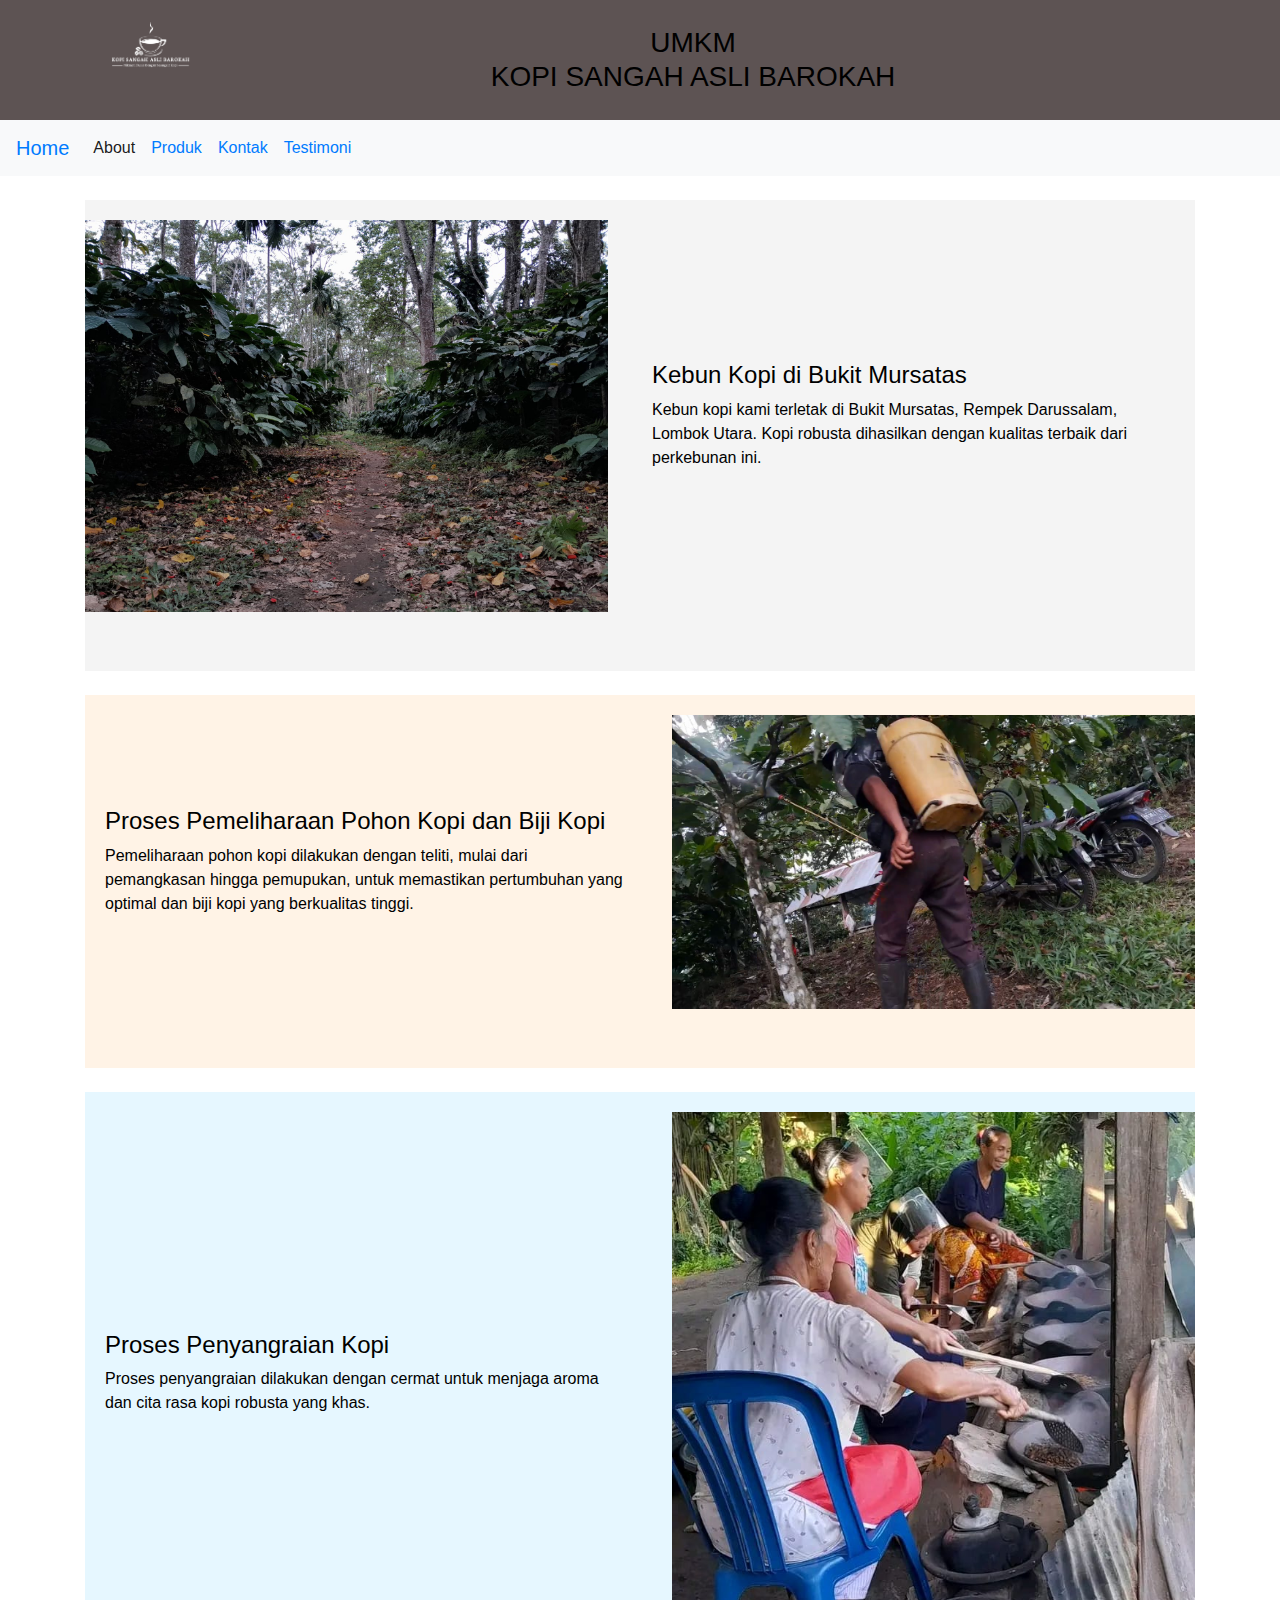
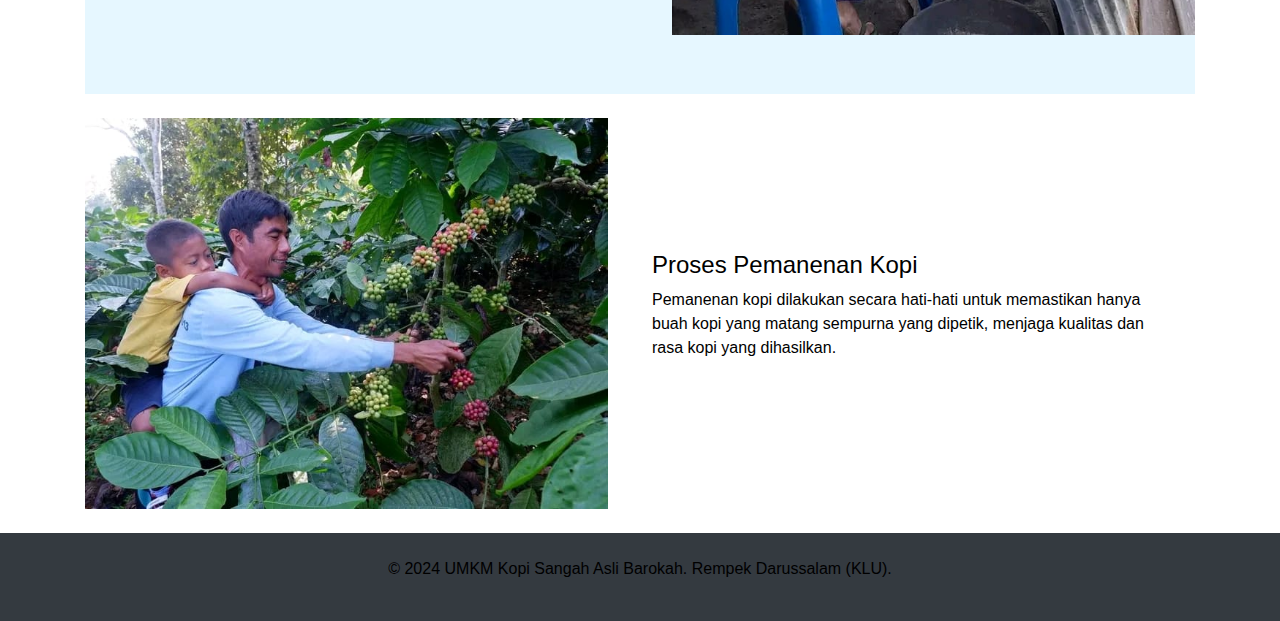
<file: index.html>
<!DOCTYPE html>
<html lang="en">

<head>
    <meta charset="UTF-8">
    <meta name="viewport" content="width=device-width, initial-scale=1.0">
    <title>UMKM Kopi Sangah Asli Barokah</title>
    <link rel="stylesheet" href="https://maxcdn.bootstrapcdn.com/bootstrap/4.5.2/css/bootstrap.min.css">
    <link rel="stylesheet" type="text/css" href="styles.css">
    </head>

<body>
    <header class="py-2" style="background-color: #5d5353; color: white;">
        <div class="container">
            <nav class="navbar navbar-expand-lg navbar-light d-flex align-items-center">
                <a class="navbar-brand" href="index.html">
                    <img src="Logo kopi sangah asli barokah (2).png" alt="Logo" style="width: 80px; height: auto; margin-bottom: 30px;">
                </a>
                <div class="mx-auto text-center">
                    <h3>UMKM</h3>
                    <h3>KOPI SANGAH ASLI BAROKAH</h3>
                </div>
            </nav>
        </div>
    </header>
    
    <nav class="navbar navbar-expand-lg navbar-light bg-light">
        <a class="navbar-brand" href="index.html">Home</a>
        <button class="navbar-toggler" type="button" data-toggle="collapse" data-target="#navbarNav"
            aria-controls="navbarNav" aria-expanded="false" aria-label="Toggle navigation">
            <span class="navbar-toggler-icon"></span>
        </button>
        <div class="collapse navbar-collapse" id="navbarNav">
            <ul class="navbar-nav">
                <li class="nav-item active">
                    <a class="nav-link" href="halaman.html">About <span class="sr-only">(current)</span></a>
                </li>
                <li class="nav-item">
                    <a class="nav-link" href="Produk.html">Produk</a>
                </li>
                <li class="nav-item">
                    <a class="nav-link" href="kontak.html">Kontak</a>
                </li>
                <li class="nav-item">
                    <a class="nav-link" href="Testimoni.html">Testimoni</a>
                </li>
            </ul>
        </div>
    </nav>

    <div class="container mt-4">
        <section id="kebun-kopi" class="mb-4 section-kebun">
            <div class="d-flex align-items-center mb-4">
                <div class="image-container">
                    <img src="kebun kopi.jpg" class="img-fluid" alt="Kebun Kopi">
                </div>
                <div class="text-container ml-4">
                    <h4>Kebun Kopi di Bukit Mursatas</h4>
                    <p>Kebun kopi kami terletak di Bukit Mursatas, Rempek Darussalam, Lombok Utara. Kopi robusta dihasilkan dengan kualitas terbaik dari perkebunan ini.</p>
                </div>
            </div>
        </section>

        <section id="pemeliharaan-pohon-kopi" class="mb-4 section-pemeliharaan">
            <div class="d-flex align-items-center mb-4">
                <div class="text-container mr-4">
                    <h4>Proses Pemeliharaan Pohon Kopi dan Biji Kopi</h4>
                    <p>Pemeliharaan pohon kopi dilakukan dengan teliti, mulai dari pemangkasan hingga pemupukan, untuk memastikan pertumbuhan yang optimal dan biji kopi yang berkualitas tinggi.</p>
                </div>
                <div class="image-container">
                    <img src="pemeliharan.jpg" class="img-fluid" alt="Pemeliharaan Pohon Kopi">
                </div>
            </div>
        </section>

        <section id="penyangraian-kopi" class="mb-4 section-penyangraian">
            <div class="d-flex align-items-center mb-4">
                <div class="text-container mr-4">
                    <h4>Proses Penyangraian Kopi</h4>
                    <p>Proses penyangraian dilakukan dengan cermat untuk menjaga aroma dan cita rasa kopi robusta yang khas.</p>
                </div>
                <div class="image-container">
                    <img src="penyanggraian.jpg" class="img-fluid" alt="Proses Penyangraian">
                </div>
            </div>
        </section>

        <!-- Tambahan: Proses Pemanenan -->
        <section id="pemanenan-kopi" class="mb-4 section-pemanenan">
            <div class="d-flex align-items-center mb-4">
                <div class="image-container mr-4">
                    <img src="pemanenan.jpg" class="img-fluid" alt="Pemanenan Kopi">
                </div>
                <div class="text-container">
                    <h4>Proses Pemanenan Kopi</h4>
                    <p>Pemanenan kopi dilakukan secara hati-hati untuk memastikan hanya buah kopi yang matang sempurna yang dipetik, menjaga kualitas dan rasa kopi yang dihasilkan.</p>
                </div>
            </div>
        </section>
    </div>

    <footer class="text-center mt-4 py-4 bg-dark text-white">
        <div class="container">
            <p>&copy; 2024 UMKM Kopi Sangah Asli Barokah. Rempek Darussalam (KLU).</p>
        </div>
    </footer>

    <script src="https://ajax.googleapis.com/ajax/libs/jquery/3.5.1/jquery.min.js"></script>
    <script src="https://maxcdn.bootstrapcdn.com/bootstrap/4.5.2/js/bootstrap.min.js"></script>
    <script src="scripts.js"></script>
</body>

</html>
</file>
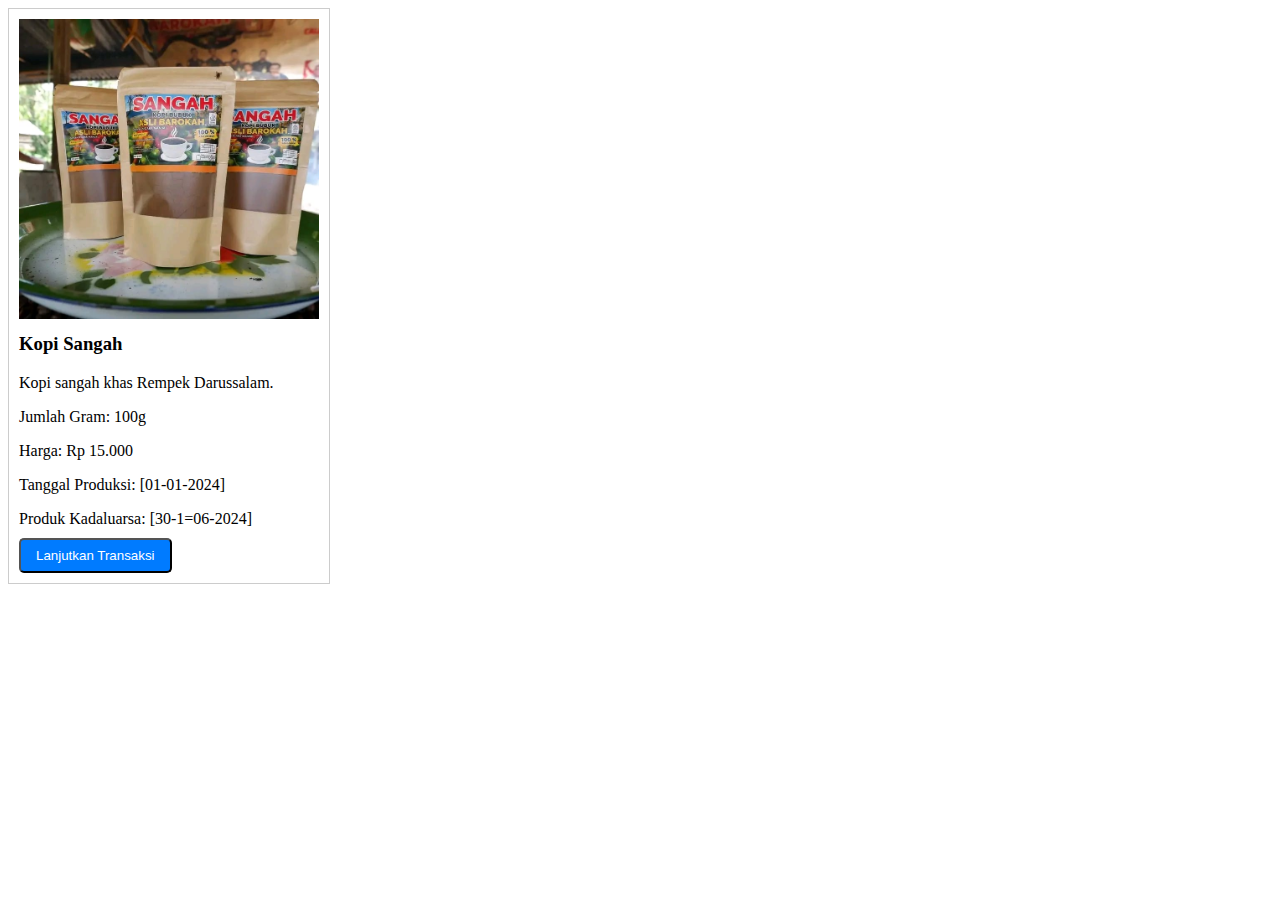
<file: 100g.html>
<!DOCTYPE html>
<html lang="en">
<head>
    <meta charset="UTF-8">
    <meta name="viewport" content="width=device-width, initial-scale=1.0">
    <title>Halaman Produk - Kopi Sangah</title>
    <style>
        .product-item {
            border: 1px solid #ccc;
            padding: 10px;
            margin-bottom: 20px;
            display: inline-block;
            width: 300px;
        }
        .product-item img {
            max-width: 100%;
            height: auto;
        }
        .product-item h3 {
            margin-top: 10px;
        }
        .product-item p {
            margin-bottom: 10px;
        }
        .btn {
            display: inline-block;
            padding: 8px 15px;
            background-color: #007bff;
            color: #fff;
            text-decoration: none;
            border-radius: 5px;
        }
        .btn:hover {
            background-color: #0056b3;
        }
    </style>
</head>
<body>
    <div class="product-item">
        <img src="100g.jpeg" alt="Kopi Sangah">
        <h3>Kopi Sangah</h3>
        <p>Kopi sangah khas Rempek Darussalam.</p>
        <p>Jumlah Gram: 100g</p>
        <p>Harga: Rp 15.000</p>
        <p>Tanggal Produksi: [01-01-2024]</p>
        <p>Produk Kadaluarsa: [30-1=06-2024]</p>
        <form action="formulir.html" method="POST">
            <input type="submit" value="Lanjutkan Transaksi" class="btn btn-primary">
        </form>
    </div>
</body>
</html>
</file>
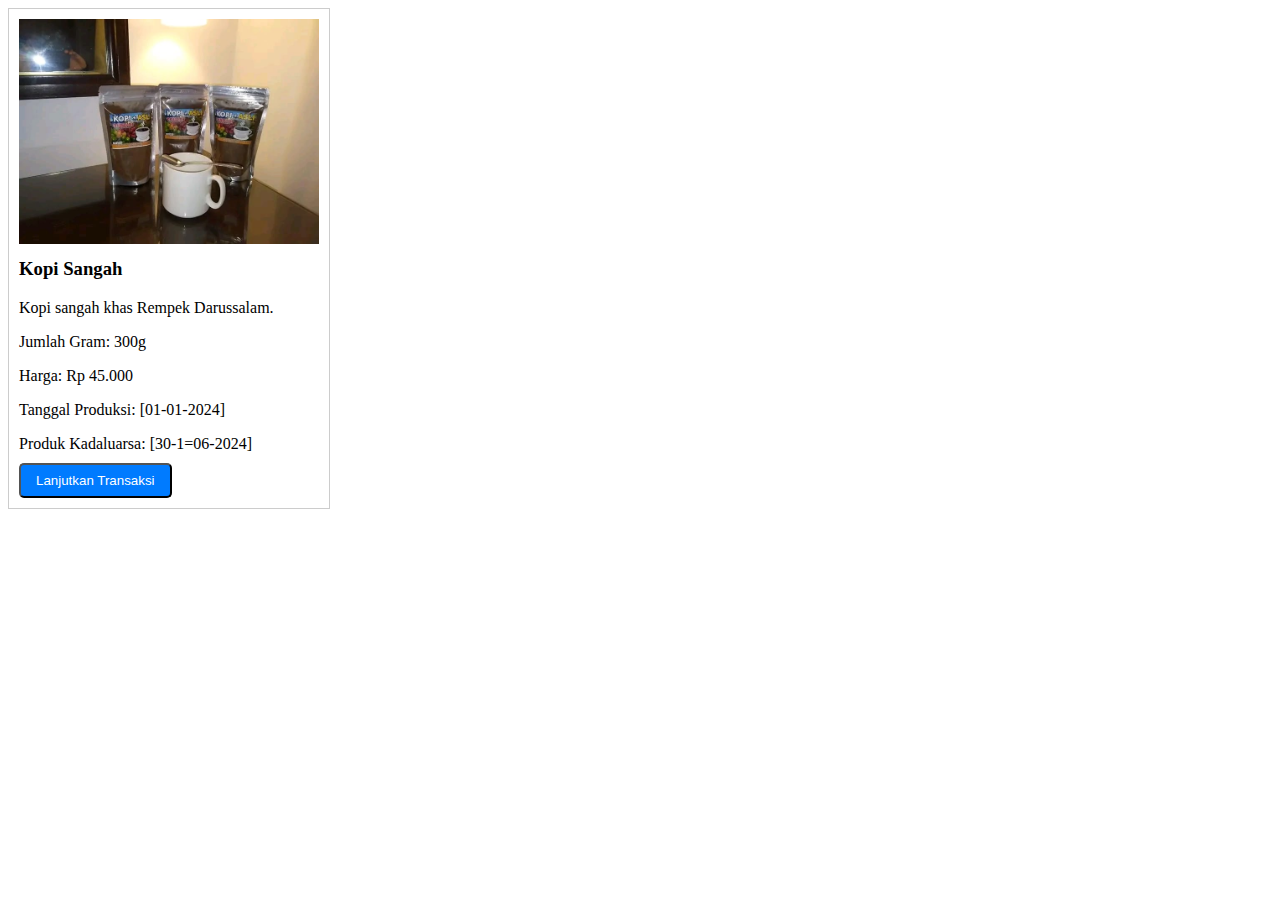
<file: 300g.html>
<!DOCTYPE html>
<html lang="en">
<head>
    <meta charset="UTF-8">
    <meta name="viewport" content="width=device-width, initial-scale=1.0">
    <title>Halaman Produk - Kopi Sangah</title>
    <style>
        .product-item {
            border: 1px solid #ccc;
            padding: 10px;
            margin-bottom: 20px;
            display: inline-block;
            width: 300px;
        }
        .product-item img {
            max-width: 100%;
            height: auto;
        }
        .product-item h3 {
            margin-top: 10px;
        }
        .product-item p {
            margin-bottom: 10px;
        }
        .btn {
            display: inline-block;
            padding: 8px 15px;
            background-color: #007bff;
            color: #fff;
            text-decoration: none;
            border-radius: 5px;
        }
        .btn:hover {
            background-color: #0056b3;
        }
    </style>
</head>
<body>
    <div class="product-item">
        <img src="300g.jpeg" alt="Kopi Sangah">
        <h3>Kopi Sangah</h3>
        <p>Kopi sangah khas Rempek Darussalam.</p>
        <p>Jumlah Gram: 300g</p>
        <p>Harga: Rp 45.000</p>
        <p>Tanggal Produksi: [01-01-2024]</p>
        <p>Produk Kadaluarsa: [30-1=06-2024]</p>
        <form action="formulir.html" method="POST">
            <input type="submit" value="Lanjutkan Transaksi" class="btn btn-primary">
        </form>
    </div>
</body>
</html>
</file>
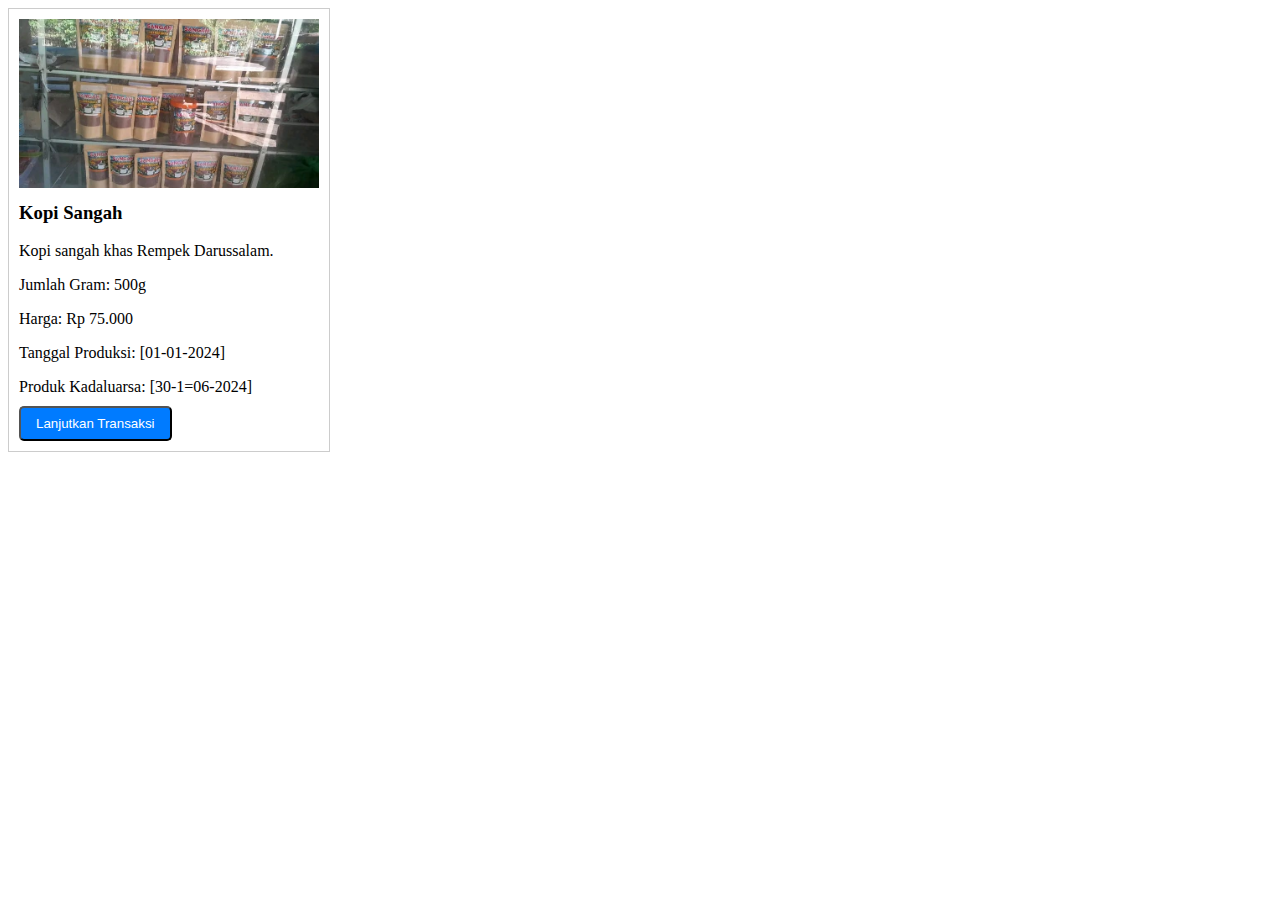
<file: 500g.html>
<!DOCTYPE html>
<html lang="en">
<head>
    <meta charset="UTF-8">
    <meta name="viewport" content="width=device-width, initial-scale=1.0">
    <title>Halaman Produk - Kopi Sangah</title>
    <style>
        .product-item {
            border: 1px solid #ccc;
            padding: 10px;
            margin-bottom: 20px;
            display: inline-block;
            width: 300px;
        }
        .product-item img {
            max-width: 100%;
            height: auto;
        }
        .product-item h3 {
            margin-top: 10px;
        }
        .product-item p {
            margin-bottom: 10px;
        }
        .btn {
            display: inline-block;
            padding: 8px 15px;
            background-color: #007bff;
            color: #fff;
            text-decoration: none;
            border-radius: 5px;
        }
        .btn:hover {
            background-color: #0056b3;
        }
    </style>
</head>
<body>
    <div class="product-item">
        <img src="500g.jpeg" alt="Kopi Sangah">
        <h3>Kopi Sangah</h3>
        <p>Kopi sangah khas Rempek Darussalam.</p>
        <p>Jumlah Gram: 500g</p>
        <p>Harga: Rp 75.000</p>
        <p>Tanggal Produksi: [01-01-2024]</p>
        <p>Produk Kadaluarsa: [30-1=06-2024]</p>
        <form action="formulir.html" method="POST">
            <input type="submit" value="Lanjutkan Transaksi" class="btn btn-primary">
        </form>
    </div>
</body>
</html>
</file>
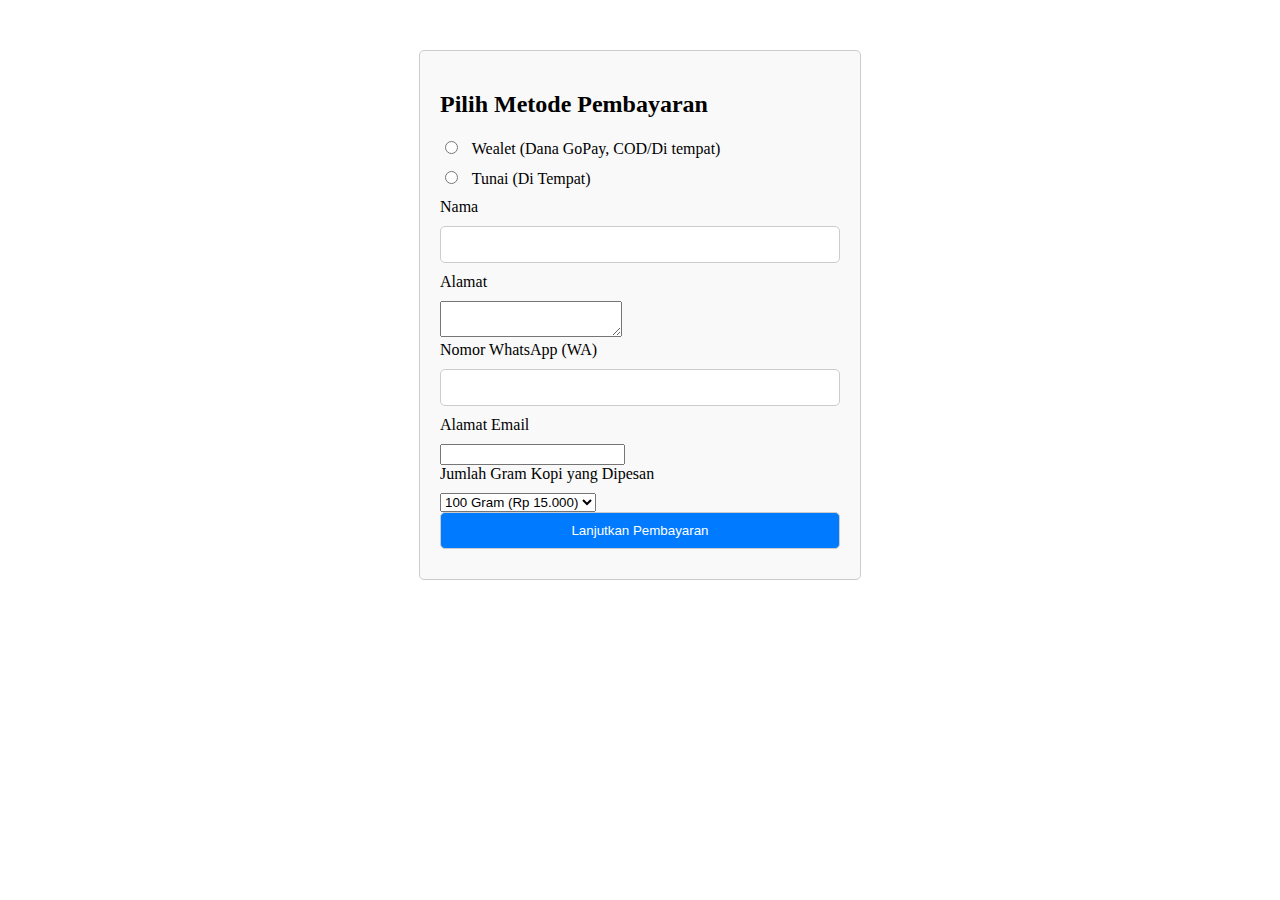
<file: formulir.html>
<!DOCTYPE html>
<html lang="en">
<head>
    <meta charset="UTF-8">
    <meta name="viewport" content="width=device-width, initial-scale=1.0">
    <title>Halaman Pembayaran - Kopi Sangah</title>
    <style>
        .container {
            max-width: 400px;
            margin: 50px auto;
            padding: 20px;
            border: 1px solid #ccc;
            border-radius: 5px;
            background-color: #f9f9f9;
        }
        label {
            display: block;
            margin-bottom: 10px;
        }
        input[type="radio"] {
            margin-right: 10px;
        }
        input[type="text"], input[type="submit"] {
            width: 100%;
            padding: 10px;
            margin-bottom: 10px;
            border-radius: 5px;
            border: 1px solid #ccc;
            box-sizing: border-box;
        }
        .btn {
            display: inline-block;
            padding: 8px 15px;
            background-color: #007bff;
            color: #fff;
            text-decoration: none;
            border-radius: 5px;
        }
        .btn:hover {
            background-color: #0056b3;
        }
    </style>
</head>
<body>
    <div class="container">
        <h2>Pilih Metode Pembayaran</h2>
        <form id="paymentForm" action="proses_pembayaran.php" method="POST">
            <label>
                <input type="radio" name="metode_pembayaran" value="ewalet">
                Wealet (Dana GoPay, COD/Di tempat)
            </label>
            <label>
                <input type="radio" name="metode_pembayaran" value="tunai">
                Tunai (Di Tempat)
            </label>

            <label for="nama_pelanggan">Nama</label>
            <input type="text" id="nama_pelanggan" name="nama_pelanggan" required>

            <label for="alamat">Alamat</label>
            <textarea id="alamat" name="alamat" required></textarea>

            <label for="wa">Nomor WhatsApp (WA)</label>
            <input type="text" id="wa" name="wa" required>

            <label for="email">Alamat Email</label>
            <input type="email" id="email" name="email" required>

            <label for="jumlah_barang">Jumlah Gram Kopi yang Dipesan</label>
            <select id="jumlah_barang" name="jumlah_barang" required>
                <option value="100">100 Gram (Rp 15.000)</option>
                <option value="300">300 Gram (Rp 45.000)</option>
                <option value="500">500 Gram (Rp 75.000)</option>
            </select>

            <input type="submit" value="Lanjutkan Pembayaran" class="btn btn-primary">
        </form>
    </div>
    <script src="https://ajax.googleapis.com/ajax/libs/jquery/3.5.1/jquery.min.js"></script>
    <script src="https://maxcdn.bootstrapcdn.com/bootstrap/4.5.2/js/bootstrap.min.js"></script>
    <script src="scripts.js"></script>
</body>
</html>
</file>
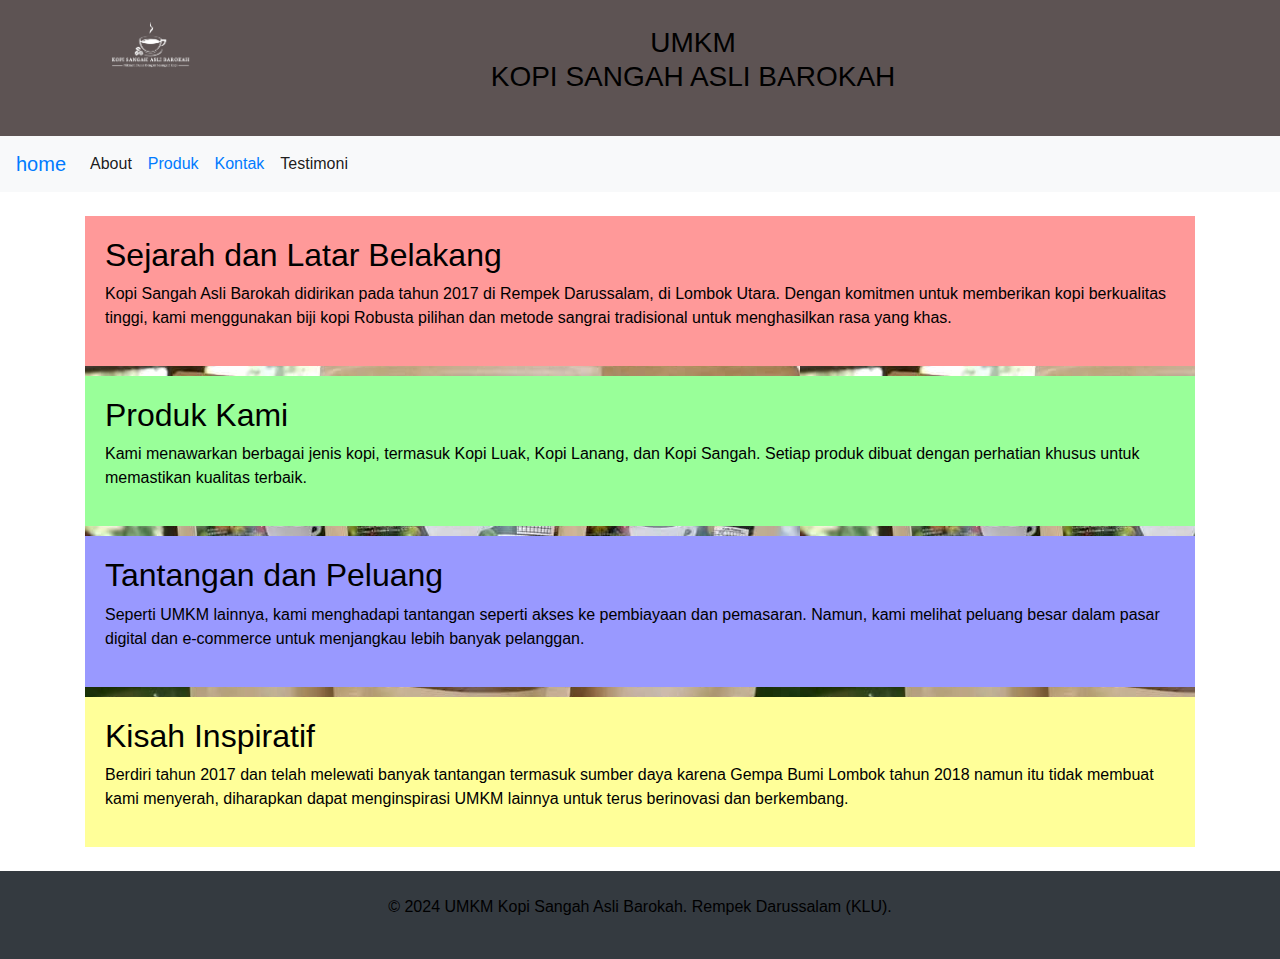
<file: halaman.html>
<!DOCTYPE html>
<html lang="en">

<head>
    <meta charset="UTF-8">
    <meta name="viewport" content="width=device-width, initial-scale=1.0">
    <title>UMKM Kopi Sangah Asli Barokah</title>
    <link rel="stylesheet" href="https://maxcdn.bootstrapcdn.com/bootstrap/4.5.2/css/bootstrap.min.css">
    <link rel="stylesheet" type="text/css" href="styles.css">
</head>

<body>
    <header class="py-2" style="background-color: #5d5353; color: white;">
        <div class="container">
            <nav class="navbar navbar-expand-lg navbar-light d-flex align-items-center">
                <a class="navbar-brand" href="index.html">
                    <img src="Logo kopi sangah asli barokah (2).png" alt="Logo"
                        style="width: 80px; height: auto; margin-bottom: 30px;">
                </a>
                <div class="mx-auto text-center">
                    <h3>UMKM</h3>
                    <h3>KOPI SANGAH ASLI BAROKAH</h3>
                </div>
            </nav>
            <p class="text-white text-center" style="font-size: 14px;"></p>
        </div>
    </header>

    <nav class="navbar navbar-expand-lg navbar-light bg-light">
        <a class="navbar-brand" href="index.html">home</a>
        <button class="navbar-toggler" type="button" data-toggle="collapse" data-target="#navbarNav"
            aria-controls="navbarNav" aria-expanded="false" aria-label="Toggle navigation">
            <span class="navbar-toggler-icon"></span>
        </button>
        <div class="collapse navbar-collapse" id="navbarNav">
            <ul class="navbar-nav">
                <li class="nav-item active">
                    <a class="nav-link" href="halaman.html">About <span class="sr-only">(current)</span></a>
                </li>
                <li class="nav-item">
                    <a class="nav-link" href="Produk.html">Produk</a>
                </li>
                <li class="nav-item">
                    <a class="nav-link" href="kontak.html">Kontak</a>
                </li>
                <li class="nav-item active">
                    <a class="nav-link" href="Testimoni.html">Testimoni <span class="sr-only">(current)</span></a>
                </li>
            </ul>
        </div>
    </nav>

    <div class="container mt-4">
        <div class="azman">
            <div class="azman-6 azman-1">
                <h2>Sejarah dan Latar Belakang</h2>
                <p>Kopi Sangah Asli Barokah didirikan pada tahun 2017 di Rempek Darussalam, di Lombok Utara. Dengan
                    komitmen untuk memberikan kopi berkualitas tinggi, kami menggunakan biji kopi Robusta pilihan dan
                    metode sangrai tradisional untuk menghasilkan rasa yang khas.</p>
            </div>
            <div class="azman-6 azman-2">
                <h2>Produk Kami</h2>
                <p>Kami menawarkan berbagai jenis kopi, termasuk Kopi Luak, Kopi Lanang, dan Kopi Sangah. Setiap produk
                    dibuat dengan perhatian khusus untuk memastikan kualitas terbaik.</p>
            </div>
            <div class="azman-6 azman-3">
                <h2>Tantangan dan Peluang</h2>
                <p>Seperti UMKM lainnya, kami menghadapi tantangan seperti akses ke pembiayaan dan pemasaran. Namun,
                    kami melihat peluang besar dalam pasar digital dan e-commerce untuk menjangkau lebih banyak
                    pelanggan.</p>
            </div>
            <div class="azman-6 azman-4">
                <h2>Kisah Inspiratif</h2>
                <p>Berdiri tahun 2017 dan telah melewati banyak tantangan termasuk sumber daya karena Gempa Bumi Lombok
                    tahun 2018 namun itu tidak membuat kami menyerah, diharapkan dapat menginspirasi UMKM lainnya untuk
                    terus berinovasi dan berkembang.</p>
            </div>
        </div>
    </div>

    <footer class="text-center mt-4 py-4 bg-dark text-white">
        <div class="container">
            <p>&copy; 2024 UMKM Kopi Sangah Asli Barokah. Rempek Darussalam (KLU).</p>
        </div>
    </footer>

    <script src="https://ajax.googleapis.com/ajax/libs/jquery/3.5.1/jquery.min.js"></script>
    <script src="https://maxcdn.bootstrapcdn.com/bootstrap/4.5.2/js/bootstrap.min.js"></script>
</body>

</html>
</file>
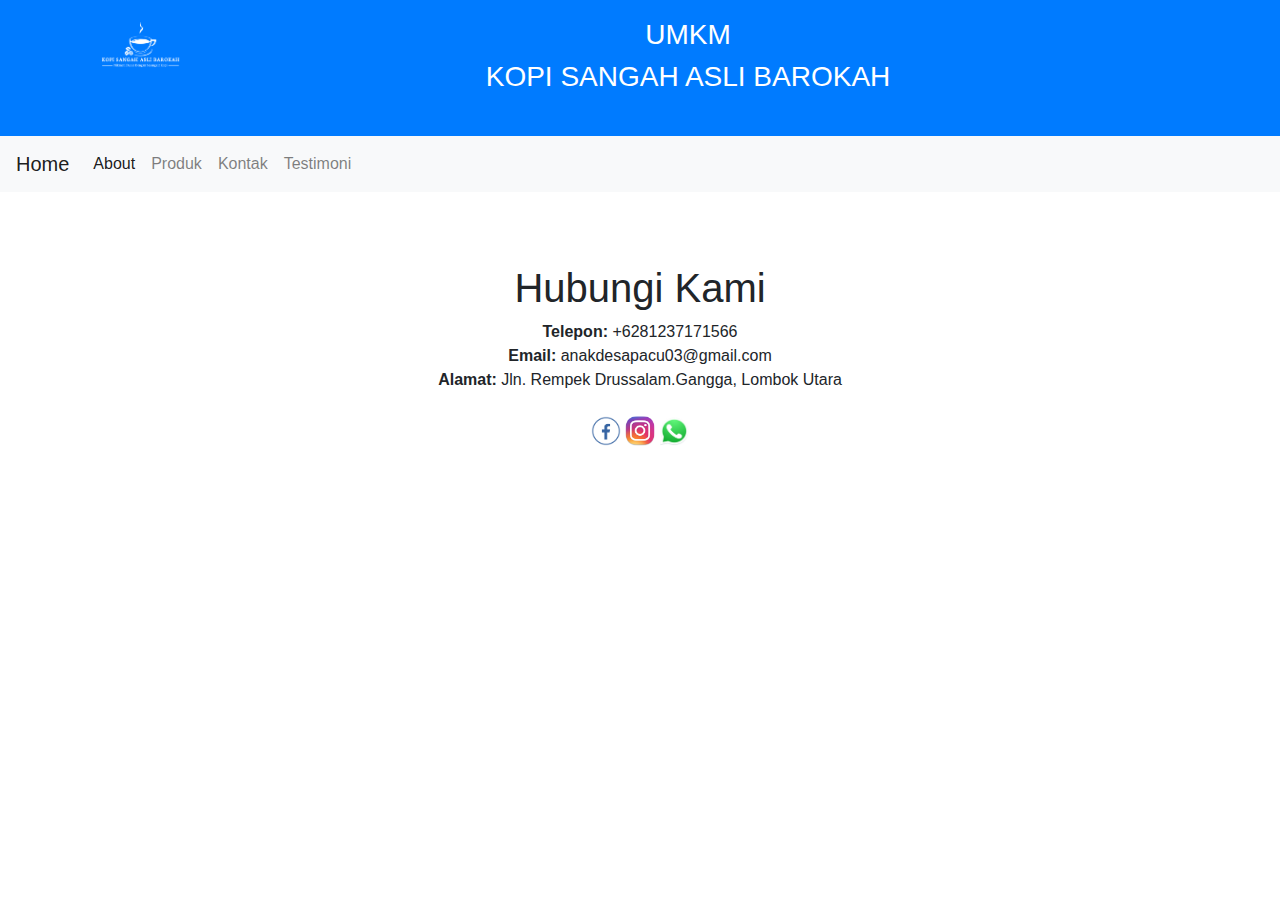
<file: kontak.html>
<!DOCTYPE html>
<html lang="en">

<head>
    <meta charset="UTF-8">
    <meta name="viewport" content="width=device-width, initial-scale=1.0">
    <title>Kontak Kami</title>
    <link href="https://stackpath.bootstrapcdn.com/bootstrap/4.5.2/css/bootstrap.min.css" rel="stylesheet">
    
</head>

<body>
    <header class="bg-primary text-white py-2">
        <div class="container">
            <nav class="navbar navbar-expand-lg navbar-light d-flex align-items-center">
                <a class="navbar-brand" href="#">
                    <img src="Logo kopi sangah asli barokah (2).png" alt="Logo"
                        style="width: 80px; height: auto; margin-bottom: 30px;">
                </a>
                <div class="mx-auto text-center">
                    <h3>UMKM</h3>
                    <h3>KOPI SANGAH ASLI BAROKAH</h3>
                </div>
            </nav>
            <p class="text-white text-center" style="font-size: 14px;"></p>
        </div>
    </header>

   <nav class="navbar navbar-expand-lg navbar-light bg-light">
        <a class="navbar-brand" href="index.html">Home</a>
        <button class="navbar-toggler" type="button" data-toggle="collapse" data-target="#navbarNav"
            aria-controls="navbarNav" aria-expanded="false" aria-label="Toggle navigation">
            <span class="navbar-toggler-icon"></span>
        </button>
        <div class="collapse navbar-collapse" id="navbarNav">
            <ul class="navbar-nav">
                <li class="nav-item active">
                    <a class="nav-link" href="halaman.html">About <span class="sr-only">(current)</span></a>
                </li>
                <li class="nav-item">
                    <a class="nav-link" href="Produk.html">Produk</a>
                </li>
                <li class="nav-item">
                    <a class="nav-link" href="kontak.html">Kontak</a>
                </li>
                <li class="nav-item">
                    <a class="nav-link" href="Testimoni.html">Testimoni</a>
                </li>
            </ul>
        </div>
    </nav>
    
    <br>
    <br>
    <br>
    <div class="container">
        <div class="row justify-content-center">
            <div class="col-md-6">
                <h1 class="text-center">Hubungi Kami</h1>
                <div class="contact-container text-center">
                    <div class="contact-item">
                        <strong>Telepon:</strong> +6281237171566
                    </div>
                    <div class="contact-item">
                        <strong>Email:</strong> anakdesapacu03@gmail.com
                    </div>
                    <div class="contact-item">
                        <strong>Alamat:</strong> Jln. Rempek Drussalam.Gangga, Lombok Utara
                    </div>
                    <br>
                    <div class="social-icons text-center">
                        <a href="https://www.facebook.com/profile.php?id=61551839279255" target="_blank">
                            <img src="fb.png" alt="Facebook" class="icon" width="30" height="30">
                        </a>
                        <a href="https://www.instagram.com/az032003?igsh=MWVibHM5eGdoZGw3aA==" target="_blank">
                            <img src="ig.png" alt="Instagram" class="icon" width="30" height="30">
                        </a>

                        <a href="https://wa.me/6281237171566" target="_blank">
                            <img src="wa.png" alt="WhatsApp" class="icon" width="30" height="30">
                        </a>
                    </div>
                </div>
            </div>
        </div>
    </div>

    <!-- Bootstrap JS -->
    <script src="https://ajax.googleapis.com/ajax/libs/jquery/3.5.1/jquery.min.js"></script>
    <script src="https://maxcdn.bootstrapcdn.com/bootstrap/4.5.2/js/bootstrap.min.js"></script>
</body>

</html>
</file>
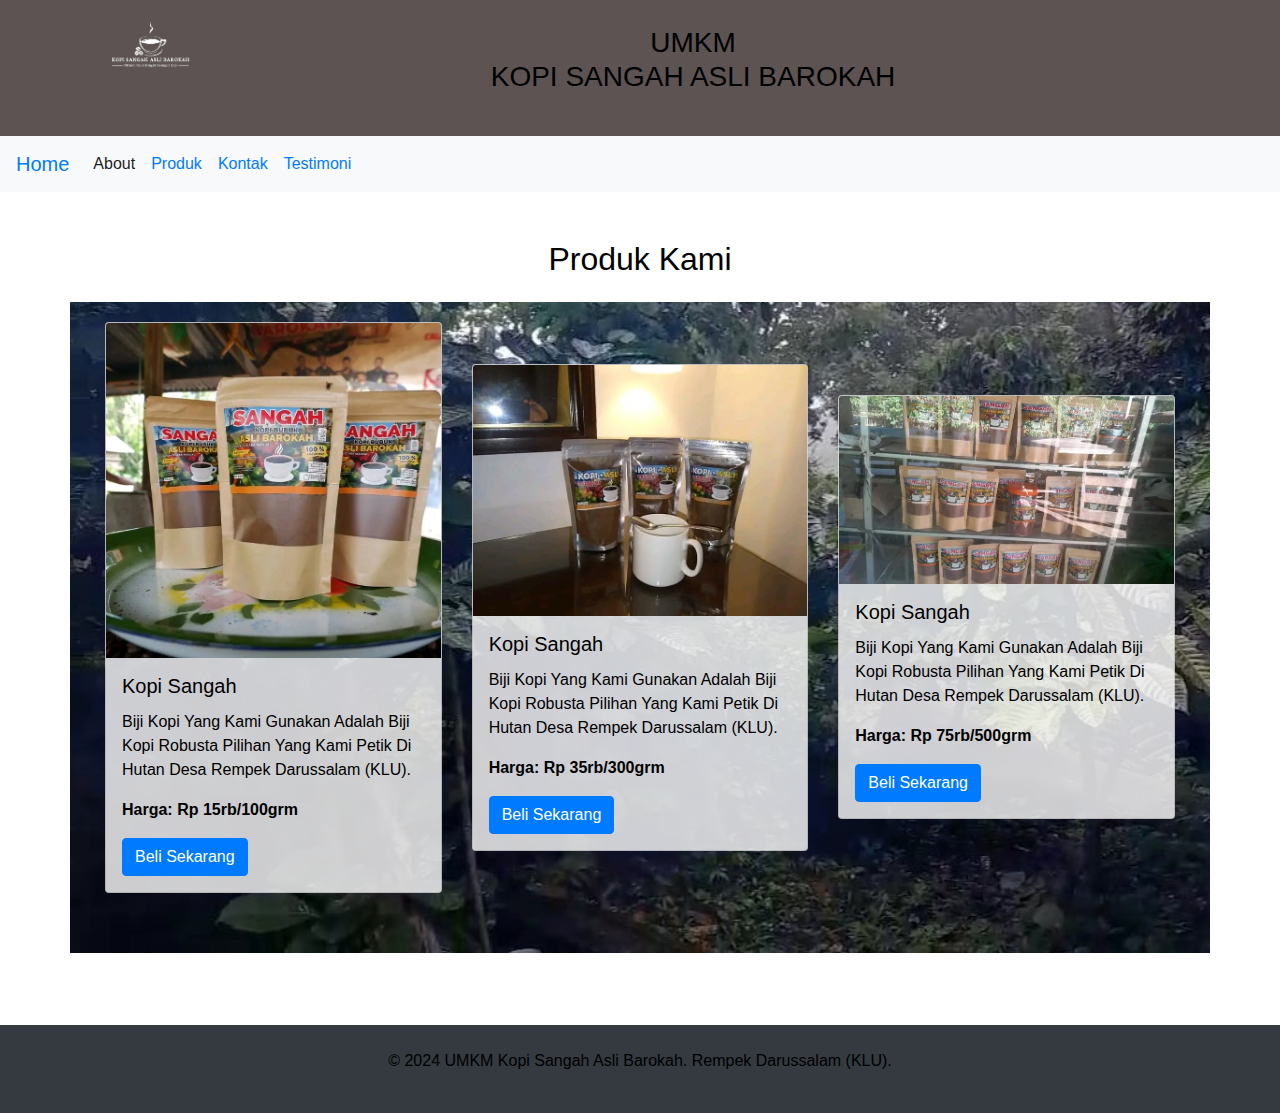
<file: Produk.html>
<!DOCTYPE html>
<html lang="en">

<head>
    <meta charset="UTF-8">
    <meta name="viewport" content="width=device-width, initial-scale=1.0">
    <title>Produk UMKM</title>
    <link href="https://stackpath.bootstrapcdn.com/bootstrap/4.5.2/css/bootstrap.min.css" rel="stylesheet">
    <link rel="stylesheet" type="text/css" href="styles.css">
</head>

<body>
    <header class="py-2" style="background-color: #5d5353; color: white;">
        <div class="container">
            <nav class="navbar navbar-expand-lg navbar-light d-flex align-items-center">
                <a class="navbar-brand" href="#">
                    <img src="Logo kopi sangah asli barokah (2).png" alt="Logo"
                        style="width: 80px; height: auto; margin-bottom: 30px;">
                </a>
                <div class="mx-auto text-center">
                    <h3>UMKM</h3>
                    <h3>KOPI SANGAH ASLI BAROKAH</h3>
                </div>
            </nav>
            <p class="text-white text-center" style="font-size: 14px;"></p>
        </div>
    </header>

    <nav class="navbar navbar-expand-lg navbar-light bg-light">
        <a class="navbar-brand" href="index.html">Home</a>
        <button class="navbar-toggler" type="button" data-toggle="collapse" data-target="#navbarNav"
            aria-controls="navbarNav" aria-expanded="false" aria-label="Toggle navigation">
            <span class="navbar-toggler-icon"></span>
        </button>
        <div class="collapse navbar-collapse" id="navbarNav">
            <ul class="navbar-nav">
                <li class="nav-item active">
                    <a class="nav-link" href="halaman.html">About <span class="sr-only">(current)</span></a>
                </li>
                <li class="nav-item">
                    <a class="nav-link" href="Produk.html">Produk</a>
                </li>
                <li class="nav-item">
                    <a class="nav-link" href="kontak.html">Kontak</a>
                </li>
                <li class="nav-item">
                    <a class="nav-link" href="Testimoni.html">Testimoni</a>
                </li>
            </ul>
        </div>
    </nav>

    <section class="py-5">
        <div class="container">
            <div class="text-center mb-4">
                <h2>Produk Kami</h2>
            </div>
            <div class="row">
                <div class="col-md-4 mb-4">
                    <div class="card">
                        <img src="100g.jpeg" class="card-img-top">
                        <div class="card-body">
                            <h5 class="card-title">Kopi Sangah</h5>
                            <p class="card-text">Biji Kopi Yang Kami Gunakan Adalah Biji Kopi Robusta Pilihan Yang Kami
                                Petik Di Hutan Desa Rempek Darussalam (KLU).</p>
                            <p class="card-text"><strong>Harga: Rp 15rb/100grm</strong></p>
                            <a href="formulir.html" class="btn btn-primary">Beli Sekarang</a>
                        </div>
                    </div>
                </div>
                <div class="col-md-4 mb-4">
                    <div class="card">
                        <img src="300g.jpeg" class="card-img-top">
                        <div class="card-body">
                            <h5 class="card-title">Kopi Sangah</h5>
                            <p class="card-text">Biji Kopi Yang Kami Gunakan Adalah Biji Kopi Robusta Pilihan Yang Kami
                                Petik Di Hutan Desa Rempek Darussalam (KLU).</p>
                            <p class="card-text"><strong>Harga: Rp 35rb/300grm</strong></p>
                            <a href="formulir.html" class="btn btn-primary">Beli Sekarang</a>
                        </div>
                    </div>
                </div>
                <div class="col-md-4 mb-4">
                    <div class="card">
                        <img src="500g.jpeg" class="card-img-top">
                        <div class="card-body">
                            <h5 class="card-title">Kopi Sangah</h5>
                            <p class="card-text">Biji Kopi Yang Kami Gunakan Adalah Biji Kopi Robusta Pilihan Yang Kami
                                Petik Di Hutan Desa Rempek Darussalam (KLU).</p>
                            <p class="card-text"><strong>Harga: Rp 75rb/500grm</strong></p>
                            <a href="formulir.html" class="btn btn-primary">Beli Sekarang</a>
                        </div>
                    </div>
                </div>
            </div>
        </div>
    </section>
    <footer class="text-center mt-4 py-4 bg-dark text-white">
        <div class="container">
            <p>&copy; 2024 UMKM Kopi Sangah Asli Barokah. Rempek Darussalam (KLU).</p>
        </div>
    </footer>
    </footer>
    <script src="https://code.jquery.com/jquery-3.5.1.slim.min.js"></script>
    <script src="https://cdn.jsdelivr.net/npm/@popperjs/core@2.9.2/dist/umd/popper.min.js"></script>
    <script src="https://stackpath.bootstrapcdn.com/bootstrap/4.5.2/js/bootstrap.min.js"></script>
</body>

</html>
</file>
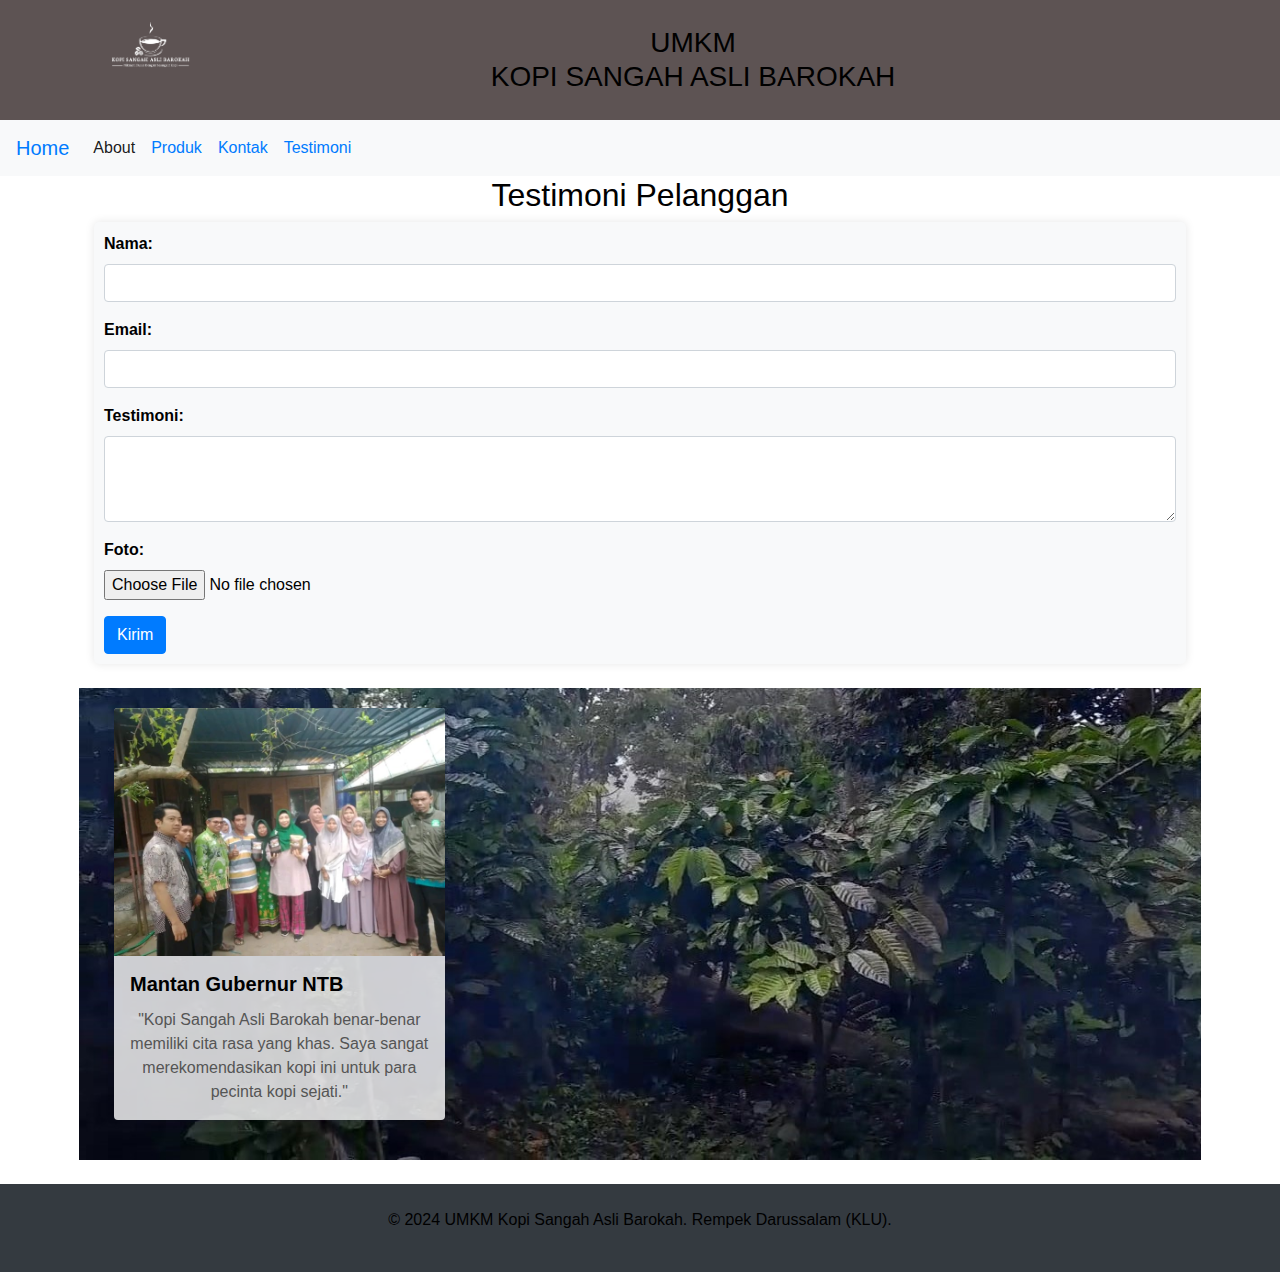
<file: Testimoni.html>
<!DOCTYPE html>
<html lang="en">

<head>
    <meta charset="UTF-8">
    <meta name="viewport" content="width=device-width, initial-scale=1.0">
    <title>UMKM Kopi Sangah Asli Barokah</title>
    <link rel="stylesheet" href="https://maxcdn.bootstrapcdn.com/bootstrap/4.5.2/css/bootstrap.min.css">
    <link rel="stylesheet" type="text/css" href="styles.css">
</head>

<body>
    <header class="py-2" style="background-color: #5d5353; color: white;">
        <div class="container">
            <nav class="navbar navbar-expand-lg navbar-light d-flex align-items-center">
                <a class="navbar-brand" href="index.html">
                    <img src="Logo kopi sangah asli barokah (2).png" alt="Logo" style="width: 80px; height: auto; margin-bottom: 30px;">
                </a>
                <div class="mx-auto text-center">
                    <h3>UMKM</h3>
                    <h3>KOPI SANGAH ASLI BAROKAH</h3>
                </div>
            </nav>
        </div>
    </header>

    <nav class="navbar navbar-expand-lg navbar-light bg-light">
        <a class="navbar-brand" href="index.html">Home</a>
        <button class="navbar-toggler" type="button" data-toggle="collapse" data-target="#navbarNav"
            aria-controls="navbarNav" aria-expanded="false" aria-label="Toggle navigation">
            <span class="navbar-toggler-icon"></span>
        </button>
        <div class="collapse navbar-collapse" id="navbarNav">
            <ul class="navbar-nav">
                <li class="nav-item active">
                    <a class="nav-link" href="halaman.html">About <span class="sr-only">(current)</span></a>
                </li>
                <li class="nav-item">
                    <a class="nav-link" href="Produk.html">Produk</a>
                </li>
                <li class="nav-item">
                    <a class="nav-link" href="kontak.html">Kontak</a>
                </li>
                <li class="nav-item">
                    <a class="nav-link" href="Testimoni.html">Testimoni</a>
                </li>
            </ul>
        </div>
    </nav>

    <div class="container px-4">
        <center>
            <h2>Testimoni Pelanggan</h2>
        </center>
        <form id="testimonialForm">
            <div class="form-group">
                <label for="name">Nama:</label>
                <input type="text" class="form-control" id="name" required>
            </div>
            <div class="form-group">
                <label for="email">Email:</label>
                <input type="email" class="form-control" id="email" required>
            </div>
            <div class="form-group">
                <label for="testimonial">Testimoni:</label>
                <textarea class="form-control" id="testimonial" rows="3" required></textarea>
            </div>
            <div class="form-group">
                <label for="photo">Foto:</label>
                <input type="file" class="form-control-file" id="photo" accept="image/*" required>
            </div>
            <button type="submit" class="btn btn-primary">Kirim</button>
        </form>

        <div id="testimonials" class="row mt-4">
            <div class="col-md-4">
                <div class="card">
                    <img src="gubernur NTB.jpg" class="card-img-top" alt="Gubernur NTB">
                    <div class="card-body">
                        <h5 class="card-title">Mantan Gubernur NTB</h5>
                        <p class="card-text">"Kopi Sangah Asli Barokah benar-benar memiliki cita rasa yang khas. Saya sangat merekomendasikan kopi ini untuk para pecinta kopi sejati."</p>
                    </div>
                </div>
            </div>
        </div>
    </div>

    <footer class="text-center mt-4 py-4 bg-dark text-white">
        <div class="container">
            <p>&copy; 2024 UMKM Kopi Sangah Asli Barokah. Rempek Darussalam (KLU).</p>
        </div>
    </footer>

    <script src="https://ajax.googleapis.com/ajax/libs/jquery/3.5.1/jquery.min.js"></script>
    <script src="https://maxcdn.bootstrapcdn.com/bootstrap/4.5.2/js/bootstrap.min.js"></script>
    <script src="scripts.js"></script>
</body>

</html>
</file>
<file: styles.css>
/* Mengubah warna teks pada halaman utama menjadi hitam */
body {
    color: black;
}

h3, p {
    color: black;
}

/* CSS untuk halaman utama */
.row {
    display: flex;
    align-items: center; /* Memastikan item di tengah secara vertikal */
    background-image: url("kebun.jpeg");
    background-size: cover; /* Agar gambar menutupi seluruh latar belakang */
    padding: 20px; /* Ruang tambahan */
}

.card {
    background-color: rgba(255, 255, 255, 0.8); /* Transparansi */
    width: 100%; /* Lebar 100% dari kolom */
    margin-bottom: 1rem;
}

.card-body {
    padding: 1rem;
}

.card-img-top {
    height: auto;
    width: 100%;
}

/* Mengatur gaya gambar dan teks */
.image-container {
    flex: 1; /* Membuat gambar mengisi satu bagian */
    max-width: 50%; /* Maksimum lebar gambar */
}

.text-container {
    flex: 1; /* Membuat teks mengisi satu bagian */
    padding: 20px; /* Ruang tambahan di sekitar teks */
}

/* CSS untuk halaman lain */
.azman-1 {
    background-color: #ff9999;
    padding: 20px;
    margin: 10px 0;
}

.azman-2 {
    background-color: #99ff99;
    padding: 20px;
    margin: 10px 0;
}

.azman-3 {
    background-color: #9999ff;
    padding: 20px;
    margin: 10px 0;
}

.azman-4 {
    background-color: #ffff99;
    padding: 20px;
    margin: 10px 0;
}

.azman {
    background-image: url("100g.jpeg");
}

/* Gaya umum */
.navbar-brand img {
    max-height: 50px;
    margin-left: 10px;
}

.h3 {
    text-align: center;
}

/* Animasi */
@keyframes fadeIn {
    from {
        opacity: 0;
    }
    to {
        opacity: 1;
    }
}

.fade-in {
    animation: fadeIn 2s ease-in-out;
}

/* Gaya untuk halaman testimoni */

/* Style for header */
header.bg-primary {
    background-color: #635757;
    padding: 20px 0;
}

header .navbar-brand img {
    width: 80px;
    height: auto;
    margin-bottom: 30px;
}

header .text-center h3 {
    margin: 0;
}

/* Style for navbar */
.navbar-light .navbar-brand {
    color: #007bff;
}

.navbar-light .navbar-nav .nav-link {
    color: #007bff;
}

.navbar-light .navbar-nav .nav-link.active {
    font-weight: bold;
}

/* Style for form */
form#testimonialForm {
    background-color: #f8f9fa;
    padding: 10px;
    border-radius: 5px;
    box-shadow: 0 0 10px rgba(0, 0, 0, 0.1);
}

form#testimonialForm .form-group label {
    font-weight: bold;
}

form#testimonialForm .btn-primary {
    background-color: #007bff;
    border-color: #007bff;
}

/* Style for testimonials */
#testimonials .card {
    border: none;
    box-shadow: 0 0 10px rgba(0, 0, 0, 0.1);
    margin-bottom: 20px;
}

#testimonials .card .card-title {
    font-size: 1.25rem;
    font-weight: bold;
}

#testimonials .card .card-text {
    font-size: 1rem;
    color: #555;
    text-align: center;
}

/* Footer style */
footer {
    background-color: #000000; /* Mengganti warna background footer */
    color: #ecf0f1; /* Mengganti warna teks di footer */
    padding: 20px 0;
    text-align: center; /* Menyelaraskan teks di tengah */
}

/* Responsive adjustments */
@media (max-width: 767px) {
    .navbar-nav {
        text-align: center;
    }

    .navbar-nav .nav-item {
        margin-bottom: 10px;
    }

    form#testimonialForm {
        padding: 15px;
    }

    #testimonials .col-md-6 {
        margin-bottom: 20px;
    }
}

/* Gaya tambahan */
.references {
    background-image: url('kebun.jpeg'); /* ganti dengan path ke gambar background Anda */
    background-size: contain;
    background-attachment: fixed;
}

.content-container {
    background: rgba(255, 255, 255, 0.8); /* putih dengan transparansi untuk keterbacaan */
    padding: 20px;
    border-radius: 10px;
}

.carousel-inner {
    height: 50px;
    width: 50px;
}

/* Background terpisah untuk setiap section */

/* Background for the Kebun Kopi section */
.section-kebun {
    background-color: #f4f4f4; /* Light grey background */
    padding: 20px 0;
}

/* Background for the Pemeliharaan Pohon Kopi section */
.section-pemeliharaan {
    background-color: #fff3e6; /* Light orange background */
    padding: 20px 0;
}

/* Background for the Penyangraian Kopi section */
.section-penyangraian {
    background-color: #e6f7ff; /* Light blue background */
    padding: 20px 0;
}

/* Adding some padding to the images to avoid touching the edges */
.section-kebun img,
.section-pemeliharaan img,
.section-penyangraian img {
    margin-bottom: 15px;
}
</file>
